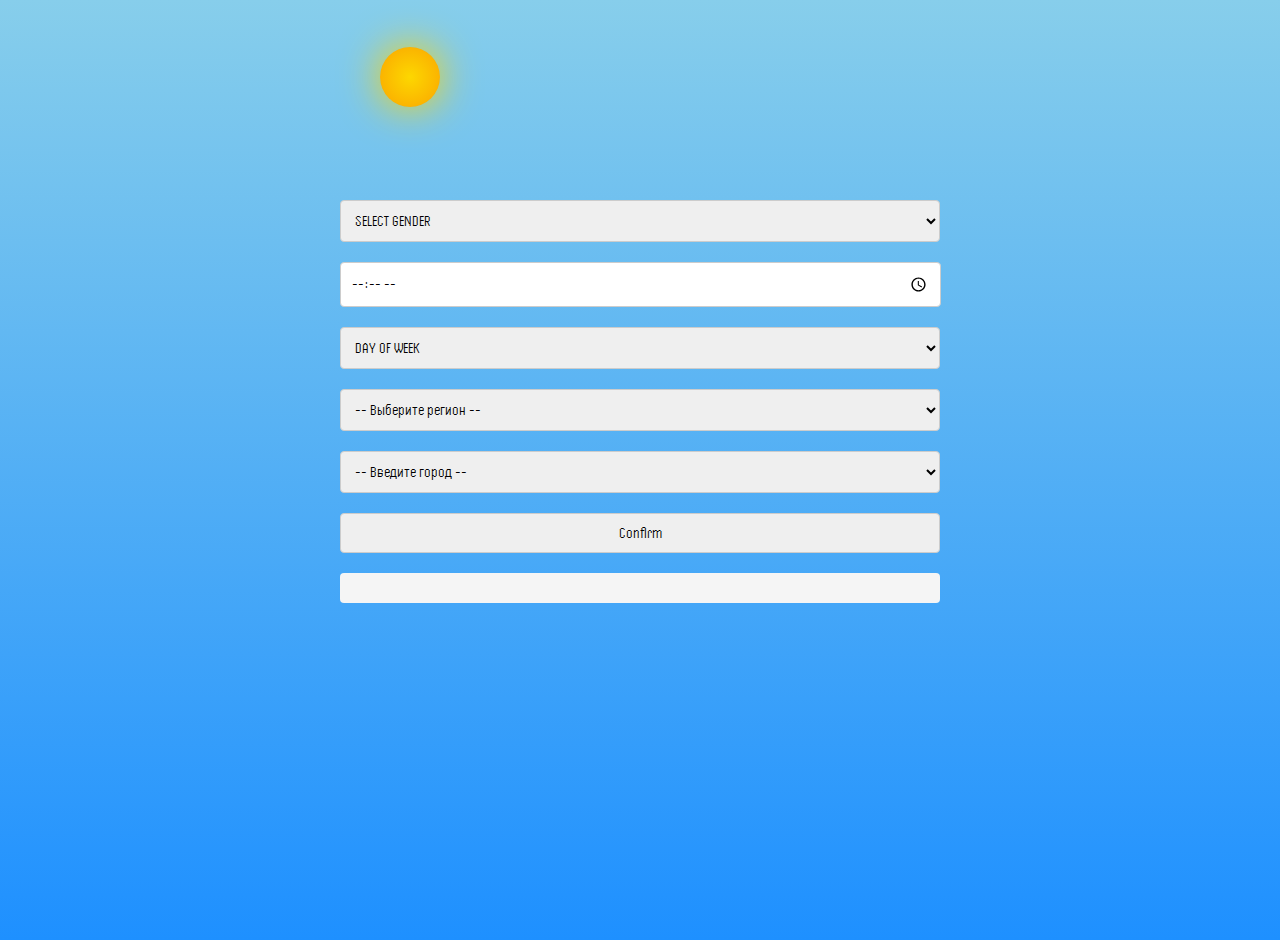
<file: index.html>
<!DOCTYPE html>
<html lang="en">

<head>
    <meta charset="UTF-8">
    <meta name="viewport" content="width=device-width, initial-scale=1.0">
    <title>Weather App</title>
    <link rel="stylesheet" href="./style.css">
    <script src="./main.js" defer></script>
</head>

<body>
    <div id="sun"></div>
    <div id="moon"></div>
    <div class="select-container" style="margin-top: 30%;">
        <select id="gender" onchange="updateGender()">
            <option value="">SELECT GENDER</option>
            <option value="man">MAN</option>
            <option value="woman">WOMAN</option>
        </select>
    </div>

    <div class="select-container">
        <input type="time" name="time" id="time" onchange="updateTime()">
    </div>

    <div class="select-container">
        <select id="dayOfWeek" onchange="updateDayOfWeek()">
            <option value="">DAY OF WEEK</option>
            <option value="man">EVERY DAY</option>
            <option value="woman">Monday - Friday</option>
            <option value="woman">Monday - Saturday</option>
            <option value="woman">Monday - Sunday</option>
            <option value="woman">ON SIGNAL/option>
        </select>
    </div>

    <div class="select-container">
        <select id="region" onchange="updateCities()">
            <option value="">-- Выберите регион --</option>
        </select>
    </div>

    <div class="select-container">
        <select id="city" onchange="updateDistricts()">
            <option value="">-- Введите город --</option>
        </select>
    </div>

    <div class="select-container">
        <input class="button" type="button" value="Confirm" onclick="sendDataToTG()">
    </div>

    <div class="result" id="result">

    </div>
</body>

</html>
</file>
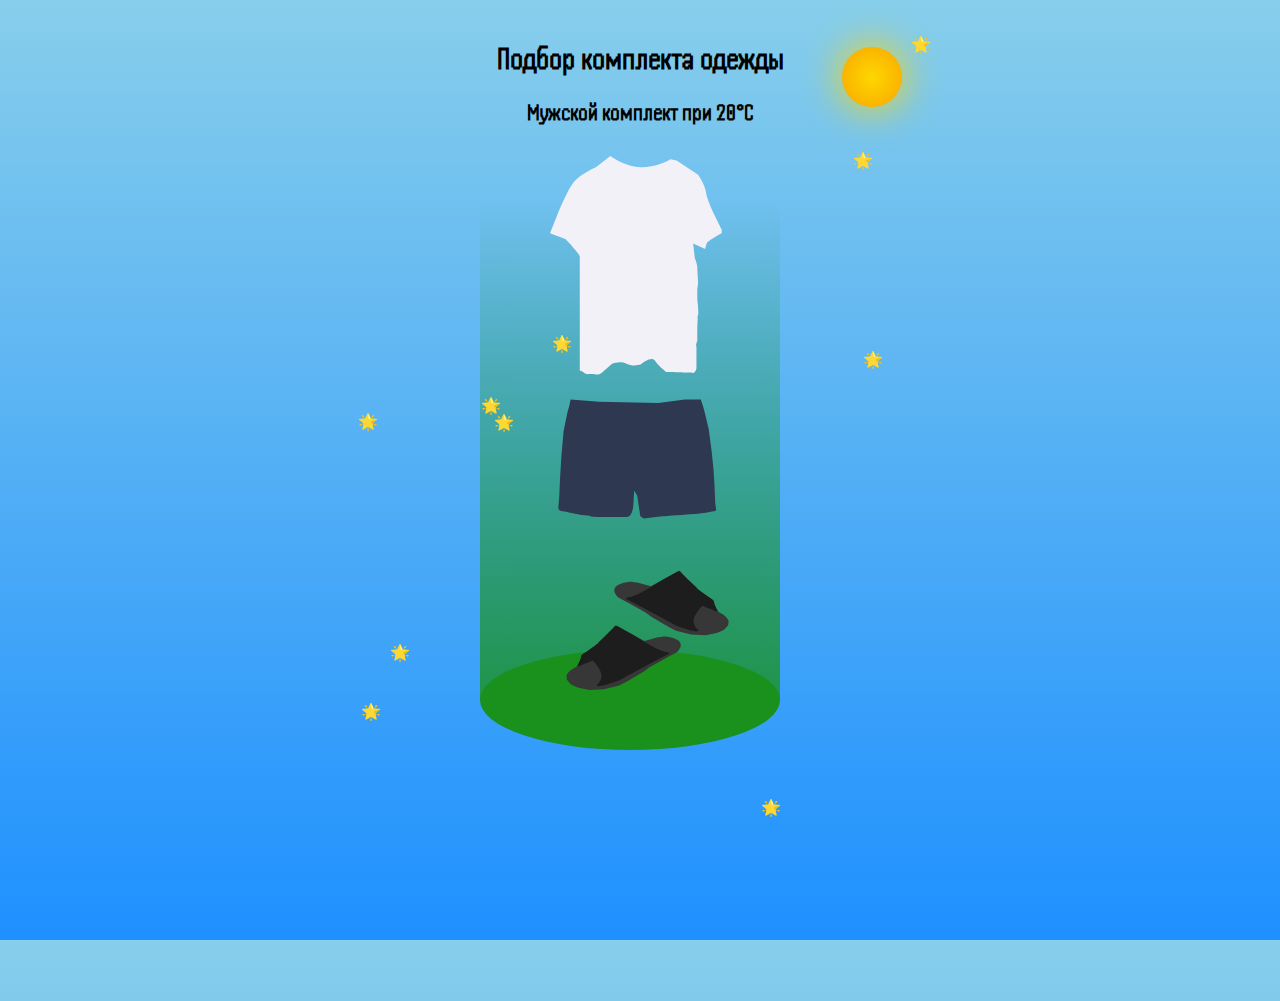
<file: show.html>
<!DOCTYPE html>
<html lang="ru">

<head>
    <meta charset="UTF-8" />
    <meta name="viewport" content="width=device-width, initial-scale=1.0" />
    <title>Комплект одежды</title>
    <style>
        @import url('https://fonts.googleapis.com/css2?family=Handjet:wght@100..900&family=Inter:ital,opsz,wght@0,14..32,100..900;1,14..32,100..900&display=swap');
        
        body {
            font-family: Handjet, Arial, sans-serif;
            padding: 20px;
            text-align: center;
            
        }

        h2 {
            margin-bottom: 20px;
        }

        img {
            min-width: 30%;
            height: auto;
            margin-top: 10px;
        }
    </style>
    <link rel="stylesheet" href="style.css">
    <script src="./main.js" defer></script>
</head>

<body>
    <div id="sun" style="z-index: -1;"></div>
    <div id="moon" style="z-index: -1;"></div>
    
    <h1>Подбор комплекта одежды</h1>

    <h2 id="title"></h2>
    <img id="clothesImage" src="" alt="Комплект одежды" />

    <div  style="position: absolute; left: 25%; top: 200px; z-index: -3;">
        <div id="light"></div>
        <div id="bottomLight"></div>
    </div>

    <div id="stars">
        <div class="star">🌟</div>
        <div class="star">🌟</div>
        <div class="star">🌟</div>
        <div class="star">🌟</div>
        <div class="star">🌟</div>
        <div class="star">🌟</div>
        <div class="star">🌟</div>
        <div class="star">🌟</div>
        <div class="star">🌟</div>
        <div class="star">🌟</div>
    </div>
</body>

</html>
</file>
<file: style.css>
@import url('https://fonts.googleapis.com/css2?family=Handjet:wght@100..900&family=Inter:ital,opsz,wght@0,14..32,100..900;1,14..32,100..900&display=swap');

body {
    font-family: Handjet, Arial, sans-serif;
    max-width: 600px;
    padding: 20px;
    margin: 0 auto;
    height: 100vh;
    overflow: hidden;
    background: linear-gradient(to bottom, #22617a, #0c3966);
    position: relative;
}
.select-container {
    margin-bottom: 20px;
}
select, input {
    font-family: Handjet, Arial, sans-serif;
    width: 100%;
    padding: 10px;
    font-size: 16px;
    border-radius: 4px;
    border: 1px solid #ccc;
}
input {
    width: 96.5%;
}
input.button {
    width: 100%;
    cursor: pointer;
}
label {
    display: block;
    margin-bottom: 5px;
    font-weight: bold;
}

.result {
    margin-top: 20px;
    padding: 15px;
    background-color: #f5f5f5;
    border-radius: 4px;
}
.red {
    border: 3px solid red;
}
.green {
    border: 3px solid green;
}
#sun, #moon {
    position: absolute;
    width: 60px;
    height: 60px;
    border-radius: 50%;
    top: 5%;
    left: 0%;
    transform: translateX(100%);
}

#sun {
    background: radial-gradient(circle, #FDD700, #FAA500);
    box-shadow: 0 0 40px #FDD700;
}

#moon {
    background: radial-gradient(circle, #E6E6FA, #C0C0C0);
    box-shadow: 0 0 30px #FFFFFF;
    display: none;
}

#stars {
    z-index: -2;
    position: absolute;
    top: 1px;
    width: 100%;
    height: 1000px;
}

.star {
    position: absolute;
    width: 50px;
    height: 50px;
    z-index: -2;
}

.item {
    min-width: 50px;
    min-height: 50px;
}

#bottomLight {
    position: absolute;
    min-width: 300px;
    min-height: 100px;
    background-color: #106911;
    border-radius: 50%;
    top: 450px;
}

#light {
    position: absolute;
    min-width: 300px;
    min-height: 500px;
}
</file>
